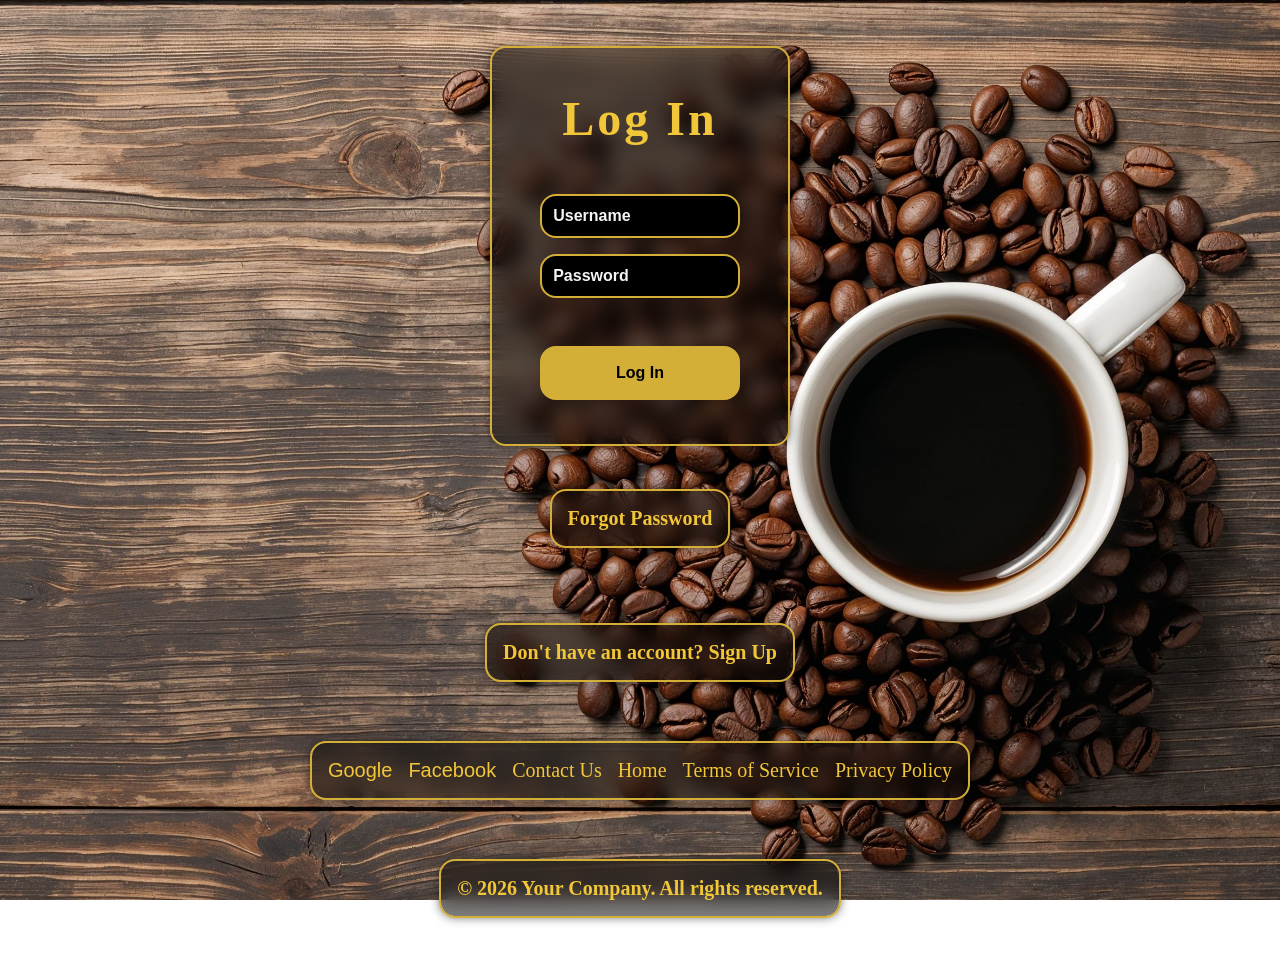
<file: log.html>
<!DOCTYPE html>
<html lang="en">
<head>
    <meta charset="UTF-8">
    <meta name="viewport" content="width=device-width, initial-scale=1.0">
    <title>Log</title>
    <link rel="stylesheet" href="log.css">
</head>

<body>

    <div class="log-container">
        <h1>Log In</h1>
        <form>
            <input type="text" placeholder="Username">
            <input type="password" placeholder="Password">
            <button type="submit">Log In</button>
        </form>
    </div>

    <div class="forgot-password-container">
        <a href="#">Forgot Password</a>
    </div>
 

    <div class="register-link-container">
        <a href="sign.html">Don't have an account? Sign Up </a>
    </div>

    <div class="social-login-container">
        <button> <a href="#">Google</a></button>
        <button> <a href="#">Facebook</a></button>
        <a href="#">Contact Us</a>
        <a href="indx.html">Home</a>
        <a href="#">Terms of Service</a>
        <a href="#">Privacy Policy</a>
   
    </div>
    <div class="footer-bottom">
        <p>&copy; 2026 Your Company. All rights reserved.</p>
    </div>

</body>
</html>
</file>
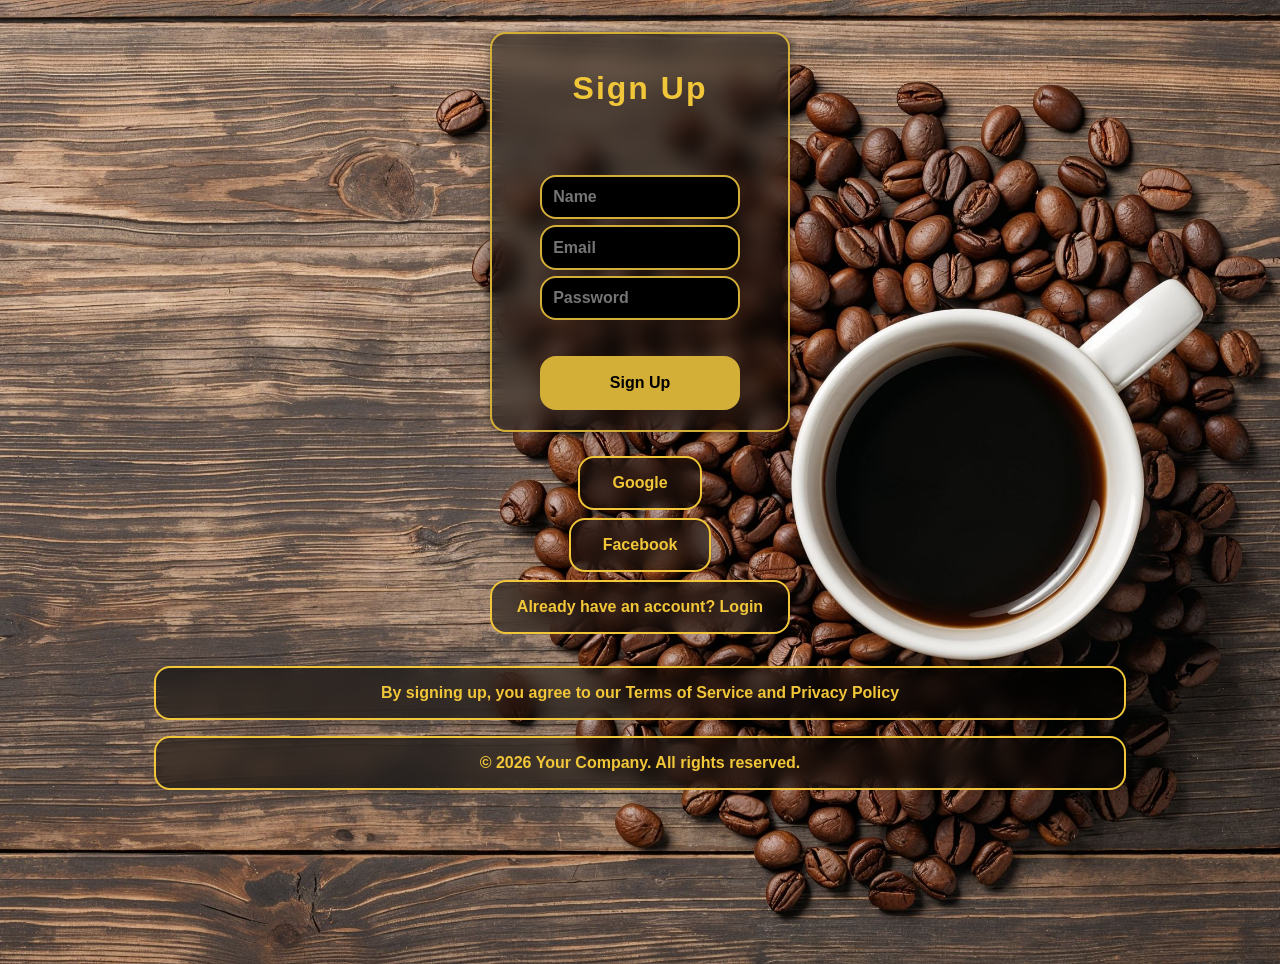
<file: sign.html>
<!DOCTYPE html>
<html lang="en">
<head>
    <meta charset="UTF-8">
    <meta name="viewport" content="width=device-width, initial-scale=1.0">
    <title>sign up</title>
    <link rel="stylesheet" href="sign.css">
</head>

<body>
  <div class="main-container">
<div class="container">
    <h1>Sign Up</h1>
</div>
<div class="form-container">
    <form>
        <input type="text" placeholder="Name">
        <input type="email" placeholder="Email">
        <input type="password" placeholder="Password">
        <button type="submit">Sign Up</button>
    </form>
   </div>

</div>

<div class="social-login-container">
    <button> <a href="#">Google</a></button>
    <button> <a href="#">Facebook</a></button>
</div>

<div class="login-link-container">
    <p>Already have an account? <a href="log.html">Login</a></p>
</div>

<div class="terms-container">
    <p>By signing up, you agree to our <a href="terms.html">Terms of Service</a> and <a href="privacy.html"> Privacy Policy</a></p>
</div>

<div class="footer">
    <p>&copy; 2026 Your Company. All rights reserved.</p>
</div>


</body>
</html>
</file>
<file: log.css>
* {
  margin: 0;
  padding: 0;
  box-sizing: border-box;
  scroll-behavior: smooth;
}

body {
  margin: 2rem;
  padding: 0;
  background-image: url("imges/backgraund coffee.jpg");
  background-size: cover;
  background-position: center;
  background-attachment: fixed;
  display: grid;
  place-items: center;
  min-height: 100vh;
}

.log-container {
  padding: 8rem 3rem;
  border-radius: 1rem;
  width: 300px;
  height: 400px;
  color: #f5f5f5;
  border: 2px solid #d4af37;
  display: flex;
  flex-direction: column;
  align-items: center;
  justify-content: center;
  font-size: 18px;
  font-weight: bold;
  background-color: rgba(0, 0, 0, 0.5);
  box-shadow: 0 0 10px rgba(0, 0, 0, 0.5);
  backdrop-filter: blur(10px);
}

.log-container h1 {
  margin-bottom: 3rem;
  text-align: center;
  color: #f1c638;
  font-size: 3rem;
  font-weight: bold;
  letter-spacing: 3px;
}

.log-container button {
  width: 100%;
  display: flex;
  justify-content: center;
  align-items: center;
  margin-top: 2rem;
  padding: 1rem 2rem;
  border-radius: 1rem;
  border: 2px solid #d4af37;
  background-color: #d4af37;
  color: #000;
  font-size: 16px;
  font-weight: bold;
  cursor: pointer;
  transition: all 0.3s ease;
  flex-direction: column;
}

.log-container button:hover {
  background-color: #f1c638;
  transform: scale(1.1);
}

.log-container form {
  display: flex;
  flex-direction: column;
  gap: 1rem;
  width: 100%;
}

.log-container form input {
  box-sizing: border-box;
  width: 100%;
  padding: 0.7rem;
  border-radius: 1rem;
  border: 2px solid #d4af37;
  background-color: #000;
  color: white;
  font-size: 16px;
  font-weight: bold;
  cursor: pointer;
  transition: all 0.3s ease;
}

.log-container form input:hover {
  background-color: #f1c638;
  transform: scale(1.1);
}

.log-container form input::placeholder {
  color: #f5f5f5;
}

.forgot-password-container {
  margin-top: 1rem;
  margin-bottom: 2rem;
  text-align: center;
  color: #f5f5f5;
  font-size: 20px;
  font-weight: bold;
  cursor: pointer;
  transition: all 0.3s ease;
  border: 2px solid #d4af37;
  border-radius: 1rem;
  padding: 1rem;
  background-color: #000;
  backdrop-filter: blur(10px);
  box-shadow: 0 0 10px rgba(0, 0, 0, 0.5);
  background-clip: padding-box;
  background-color: rgba(0, 0, 0, 0.5);
}

.forgot-password-container a {
  color: #f1c638;
  text-decoration: none;
  transition: all 0.3s ease;
  transform: scale(1);
}

.forgot-password-container a:hover {
  color: white;
  transform: scale(1.1);
  transition: all 0.3s ease;
}

.register-link-container {
  margin-top: 1rem;
  text-align: center;
  color: #f5f5f5;
  font-size: 20px;
  font-weight: bold;
  cursor: pointer;
  transition: all 0.3s ease;
  border: 2px solid #d4af37;
  border-radius: 1rem;
  padding: 1rem;
  background-color: #000;
  backdrop-filter: blur(10px);
  box-shadow: 0 0 10px rgba(0, 0, 0, 0.5);
  background-clip: padding-box;
  background-color: rgba(0, 0, 0, 0.5);

  a {
    color: #f1c638;
    text-decoration: none;
    transition: all 0.3s ease;
    transform: scale(1);
  }

  a:hover {
    color: white;
    transform: scale(1.1);
    transition: all 0.3s ease;
  }
}

.social-login-container {
  margin-top: 2rem;
  display: flex;
  justify-content: center;
  gap: 1rem;
  border: 2px solid #d4af37;
  border-radius: 1rem;
  padding: 1rem;
  background-color: #000;
  backdrop-filter: blur(10px);
  box-shadow: 0 0 10px rgba(0, 0, 0, 0.5);
  background-clip: padding-box;
  background-color: rgba(0, 0, 0, 0.5);
  font-size: 20px;

  button {
    background-color: transparent;
    border: none;
    cursor: pointer;
    color: #f1c638;
    font-size: 20px;
  }

  a {
    color: #f1c638;
    text-decoration: none;
    transition: all 0.3s ease;
    transform: scale(1);
  }

  a:hover {
    color: white;
    transform: scale(1.1);
    transition: all 0.3s ease;
  }
}

.footer-bottom {
  margin-top: 2rem;
  text-align: center;
  color: #f1c638;
  font-size: 20px;
  font-weight: bold;
  cursor: pointer;
  transition: all 0.3s ease;
  border: 2px solid #d4af37;
  border-radius: 1rem;
  padding: 1rem;
  background-color: #000;
  backdrop-filter: blur(10px);
  box-shadow: 0 0 10px rgba(0, 0, 0, 0.5);
  background-clip: padding-box;
  background-color: rgba(0, 0, 0, 0.5);
  font-size: 20px;
}
</file>
<file: sign.css>
* {
  margin: 0;
  padding: 0;
  box-sizing: border-box;
}

body {
  font-family: Arial, sans-serif;
  background-image: url("imges/backgraund coffee.jpg");
  background-size: cover;
  background-position: center;
  display: flex;
  flex-direction: column;
  min-height: 100vh;
  margin: 2rem;
  padding: 0;
  place-items: center;
}

.main-container {
  display: flex;
  flex-direction: column;
  align-items: center;
  justify-content: center;
  padding: 8rem 3rem;
  border-radius: 1rem;
  width: 300px;
  height: 400px;
  color: #f5f5f5;
  border: 2px solid #d4af37;
  background-color: rgba(0, 0, 0, 0.5);
  box-shadow: 0 0 10px rgba(0, 0, 0, 0.5);
  backdrop-filter: blur(10px);

  h1 {
    margin-bottom: 1rem;
    font-size: 2rem;
    font-weight: bold;
    text-align: center;
    color: #f1c638;
    letter-spacing: 2px;
    margin-top: 1rem;
    margin-bottom: 2rem;
  }
}

.form-container {
  display: flex;
  flex-direction: column;
  align-items: center;
  justify-content: center;
  gap: 1rem;
  width: 100%;
  margin-top: 2rem;
  color: #000;
  font-size: 16px;
  font-weight: bold;
  cursor: pointer;
  transition: all 0.3s ease;
  flex-direction: column;
}

.form-container button {
  display: flex;
  flex-direction: column;
  align-items: center;
  justify-content: center;
  gap: 1rem;
  width: 100%;
  margin-top: 2rem;
  padding: 1rem 2rem;
  border-radius: 1rem;
  border: 2px solid #d4af37;
  background-color: #d4af37;
  color: #000;
  font-size: 16px;
  font-weight: bold;
  cursor: pointer;
  transition: all 0.3s ease;
  flex-direction: column;
}

.form-container button:hover {
  background-color: #f1c638;
  transform: scale(1.1);
}

.form-container button:active {
  transform: scale(0.9);
}

.form-container button:focus {
  outline: none;
  box-shadow: 0 0 10px rgba(0, 0, 0, 0.5);
}

.form-container form input {
  margin: 0.2rem 0;
  box-sizing: border-box;
  width: 100%;
  padding: 0.7rem;
  border-radius: 1rem;
  border: 2px solid #d4af37;
  background-color: #000;
  color: white;
  font-size: 16px;
  font-weight: bold;
  cursor: pointer;
  transition: all 0.3s ease;
}

.form-container form input:hover {
  margin-bottom: 0.5rem;
  border-color: #f1c638;
  background-color: #f1c638;
  transform: scale(1.05);
  cursor: pointer;
  transition: all 0.3s ease;
}

.form-container form {
  display: flex;
  flex-direction: column;

}

.social-login-container {
  display: flex;
  flex-direction: column;
  align-items: center;
  justify-content: center;
  margin-top: 1rem;
  color: #f1c638;
  font-size: 16px;
  font-weight: bold;
  cursor: pointer;
  transition: all 0.3s ease;
}

.social-login-container button {
  display: block;
  align-items: center;
  justify-content: center;
  margin-top: 0.5rem;
  padding: 1rem 2rem;
  border-radius: 1rem;
  border: 2px solid #f1c638;
  backdrop-filter: blur(10px);
  background-color: rgba(0, 0, 0, 0.5);
  color: #000;
  font-size: 16px;
  font-weight: bold;
  cursor: pointer;
  transition: all 0.3s ease;
}

.social-login-container button:hover {
  background-color: transparent;
  transform: scale(1.1);
}

.social-login-container button a {
  text-decoration: none;
  color: #f1c638;
}
.social-login-container button a:hover {
  color: #f5f5f5;
  transform: scale(1.1);
}


.login-link-container {
  display: flex;
  flex-direction: column;
  align-items: center;
  justify-content: center;
  margin-top: 0.5rem;
  margin-bottom: 1rem;
  width:300px;
  padding: 1rem 0;
  border-radius: 1rem;
  border: 2px solid #f1c638;
  backdrop-filter: blur(10px);
  background-color: rgba(0, 0, 0, 0.5);
  color: #f1c638;
  font-size: 16px;
  font-weight: bold;
  cursor: pointer;
  transition: all 0.3s ease;
}

.login-link-container a {
  text-decoration: none;
  color: #f1c638;
}

.login-link-container a:hover {
  color: #f5f5f5;
  transform: scale(1.1);
}

.terms-container {
  display: flex;
  flex-direction: column;
  align-items: center;
  justify-content: center;
  margin-top: 1rem;
  width:80%;
  padding: 1rem 0;
  border-radius: 1rem;
  border: 2px solid #f1c638;
  backdrop-filter: blur(10px);
  background-color: rgba(0, 0, 0, 0.5);
  color: #f1c638;
  font-size: 16px;
  font-weight: bold;
  cursor: pointer;
  transition: all 0.3s ease;
}

.terms-container a {
  text-decoration: none;
  color: #f1c638;
}

.terms-container a:hover {
  color: #f5f5f5;
  transform: scale(1.1);
}

.footer {
  display: flex;
  flex-direction: column;
  align-items: center;
  justify-content: center;
  margin-top: 1rem;
  width:80%;
  padding: 1rem 0;
  border-radius: 1rem;
  border: 2px solid #f1c638;
  backdrop-filter: blur(10px);
  background-color: rgba(0, 0, 0, 0.5);
  color: #f1c638;
  font-size: 16px;
  font-weight: bold;
  cursor: pointer;
  transition: all 0.3s ease;
}
</file>
